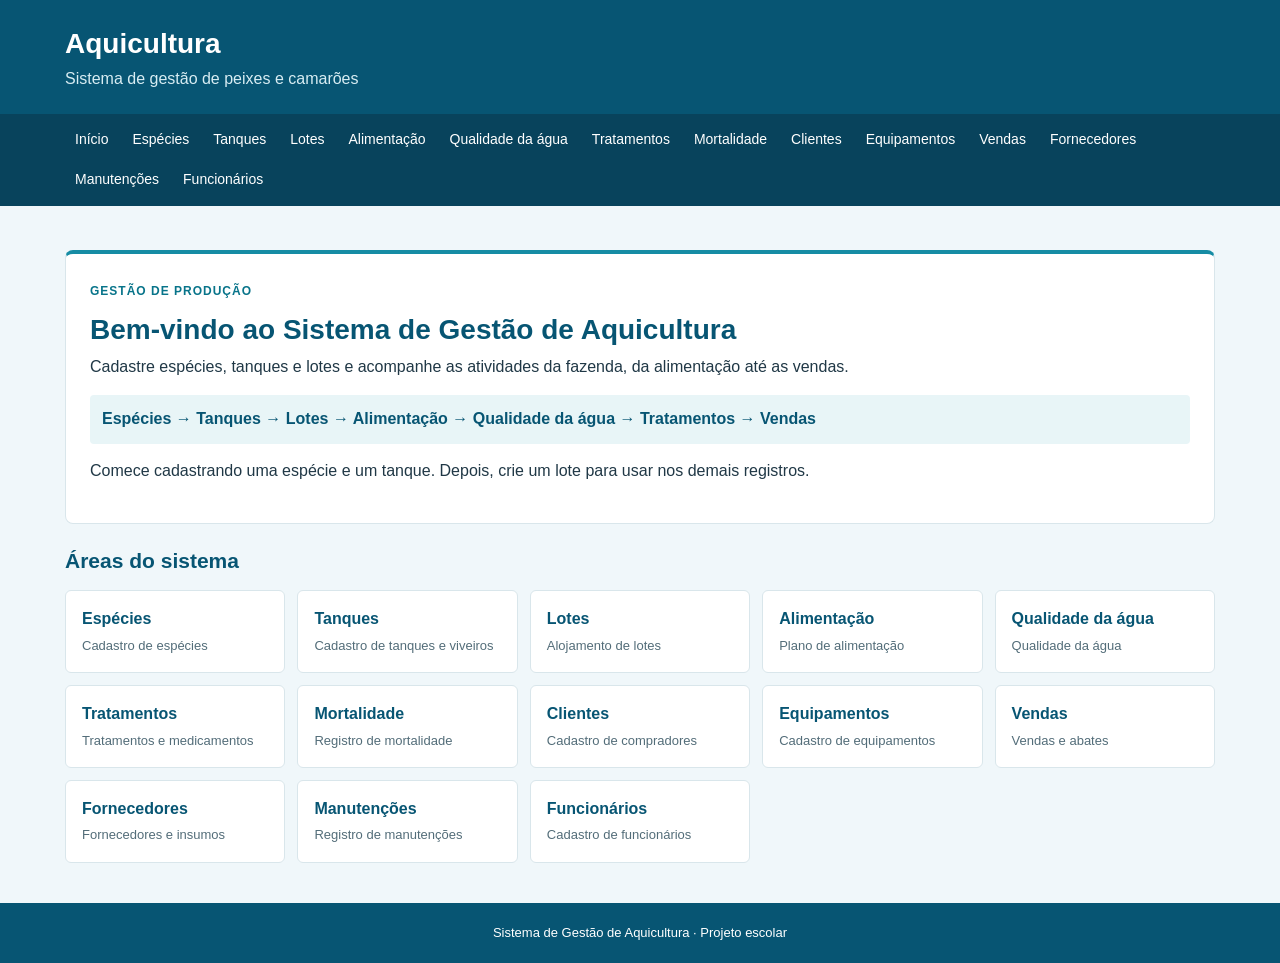
<file: index.html>
<!DOCTYPE html>
<html lang="pt-BR">
<head>
    <meta charset="UTF-8">
    <meta name="viewport" content="width=device-width, initial-scale=1.0">
    <title>Início | Aquicultura</title>
    <link rel="stylesheet" href="css/style.css">
</head>
<body>
    <header>
        <div class="container">
            <a class="marca" href="index.html">Aquicultura</a>
            <p>Sistema de gestão de peixes e camarões</p>
        </div>
    </header>
    <nav aria-label="Menu principal">
      <div class="container menu">
        <a href="index.html">Início</a>
        <a href="paginas/especies.html">Espécies</a>
        <a href="paginas/tanques.html">Tanques</a>
        <a href="paginas/lotes.html">Lotes</a>
        <a href="paginas/alimentacao.html">Alimentação</a>
        <a href="paginas/qualidade-agua.html">Qualidade da água</a>
        <a href="paginas/tratamentos.html">Tratamentos</a>
        <a href="paginas/mortalidade.html">Mortalidade</a>
        <a href="paginas/clientes.html">Clientes</a>
        <a href="paginas/equipamentos.html">Equipamentos</a>
        <a href="paginas/vendas.html">Vendas</a>
        <a href="paginas/fornecedores.html">Fornecedores</a>
        <a href="paginas/manutencoes.html">Manutenções</a>
        <a href="paginas/funcionarios.html">Funcionários</a>
      </div>
    </nav>
    <main class="container">
        <section class="painel inicio">
    <span class="etiqueta">GESTÃO DE PRODUÇÃO</span>
    <h1>Bem-vindo ao Sistema de Gestão de Aquicultura</h1>
    <p>Cadastre espécies, tanques e lotes e acompanhe as atividades da fazenda, da alimentação até as vendas.</p>
    <p class="fluxo">Espécies → Tanques → Lotes → Alimentação → Qualidade da água → Tratamentos → Vendas</p>
    <p>Comece cadastrando uma espécie e um tanque. Depois, crie um lote para usar nos demais registros.</p>
</section>
<h2>Áreas do sistema</h2>
<div class="atalhos">
    <a href="paginas/especies.html"><strong>Espécies</strong><span>Cadastro de espécies</span></a>
    <a href="paginas/tanques.html"><strong>Tanques</strong><span>Cadastro de tanques e viveiros</span></a>
    <a href="paginas/lotes.html"><strong>Lotes</strong><span>Alojamento de lotes</span></a>
    <a href="paginas/alimentacao.html"><strong>Alimentação</strong><span>Plano de alimentação</span></a>
    <a href="paginas/qualidade-agua.html"><strong>Qualidade da água</strong><span>Qualidade da água</span></a>
    <a href="paginas/tratamentos.html"><strong>Tratamentos</strong><span>Tratamentos e medicamentos</span></a>
    <a href="paginas/mortalidade.html"><strong>Mortalidade</strong><span>Registro de mortalidade</span></a>
    <a href="paginas/clientes.html"><strong>Clientes</strong><span>Cadastro de compradores</span></a>
    <a href="paginas/equipamentos.html"><strong>Equipamentos</strong><span>Cadastro de equipamentos</span></a>
    <a href="paginas/vendas.html"><strong>Vendas</strong><span>Vendas e abates</span></a>
    <a href="paginas/fornecedores.html"><strong>Fornecedores</strong><span>Fornecedores e insumos</span></a>
    <a href="paginas/manutencoes.html"><strong>Manutenções</strong><span>Registro de manutenções</span></a>
    <a href="paginas/funcionarios.html"><strong>Funcionários</strong><span>Cadastro de funcionários</span></a>
</div>
    </main>
    <footer>Sistema de Gestão de Aquicultura · Projeto escolar</footer>
</body>
</html>
</file>
<file: css/style.css>
* { box-sizing: border-box; }
body { margin: 0; font-family: Arial, sans-serif; background: #f0f7fa; color: #203846; line-height: 1.55; }
.container { width: 92%; max-width: 1150px; margin: 0 auto; }
header { background: #075573; color: white; padding: 22px 0; }
.marca { color: white; text-decoration: none; font-size: 28px; font-weight: bold; }
header p { margin: 2px 0 0; color: #d8edf3; }
nav { background: #08435c; }
.menu { display: flex; flex-wrap: wrap; gap: 4px; padding: 8px 0; }
.menu a { color: white; text-decoration: none; padding: 7px 10px; border-radius: 4px; font-size: 14px; }
.menu a:hover, .menu a[aria-current="page"] { background: #137899; }
main { padding: 26px 0 40px; min-height: 65vh; }
h1, h2, h3 { color: #075573; line-height: 1.25; }
h1 { font-size: 28px; margin: 0 0 8px; }
h2 { font-size: 21px; margin: 0 0 16px; }
h3 { font-size: 17px; margin: 0; }
p { margin: 8px 0 15px; }
.subtitulo { color: #536d79; }
.painel { background: white; border: 1px solid #d9e6eb; border-radius: 8px; padding: 24px; margin: 18px 0 24px; }
.inicio { border-top: 4px solid #168ca4; }
.etiqueta { display: inline-block; font-size: 12px; font-weight: bold; letter-spacing: 1px; color: #08748a; margin-bottom: 12px; }
.fluxo { background: #e8f5f7; padding: 12px; border-radius: 4px; color: #075573; font-weight: bold; }
.atalhos { display: grid; grid-template-columns: repeat(auto-fit, minmax(220px, 1fr)); gap: 12px; }
.atalhos a { background: white; padding: 16px; border: 1px solid #d9e6eb; border-radius: 6px; text-decoration: none; color: #075573; }
.atalhos a:hover { border-color: #137899; background: #f7fcfd; }
.atalhos span { display: block; font-size: 13px; color: #536d79; margin-top: 4px; }
.formulario { display: grid; grid-template-columns: 1fr 1fr; gap: 15px 20px; }
.campo { min-width: 0; }
label { display: block; font-weight: bold; font-size: 14px; margin-bottom: 5px; }
input, select, textarea { width: 100%; padding: 10px; border: 1px solid #b9ced7; border-radius: 4px; font: inherit; background: white; color: #203846; }
input:focus, select:focus, textarea:focus { outline: 2px solid #168ca4; outline-offset: 1px; }
textarea { resize: vertical; }
.largura-total { grid-column: 1 / -1; }
.acoes { display: flex; gap: 10px; }
button { background: #086b8a; color: white; border: 1px solid transparent; border-radius: 4px; padding: 10px 16px; font: inherit; cursor: pointer; }
button:hover { background: #075573; }
button:disabled { opacity: .55; cursor: wait; }
.secundario { background: #e7f0f4; color: #075573; border-color: #c9dce4; }
.secundario:hover { background: #d8eaf0; }
.mensagem { min-height: 24px; color: #167346; font-weight: bold; margin: 12px 0; }
.mensagem.erro { color: #a52e30; }
.consulta { display: flex; align-items: center; justify-content: space-between; gap: 12px; margin: 12px 0; border-top: 1px solid #d9e6eb; padding-top: 18px; }
.tabela { overflow-x: auto; }
table { width: 100%; border-collapse: collapse; font-size: 14px; }
th, td { text-align: left; padding: 10px; border-bottom: 1px solid #d9e6eb; min-width: 65px; overflow-wrap: anywhere; }
th { background: #e7f2f5; color: #075573; white-space: nowrap; }
tbody tr:nth-child(even) { background: #f7fafb; }
footer { text-align: center; font-size: 13px; padding: 20px; background: #075573; color: white; }
@media (max-width: 650px) { .formulario { grid-template-columns: 1fr; } .painel { padding: 16px; } h1 { font-size: 24px; } }

td button { margin: 2px; padding: 6px 10px; }
</file>
